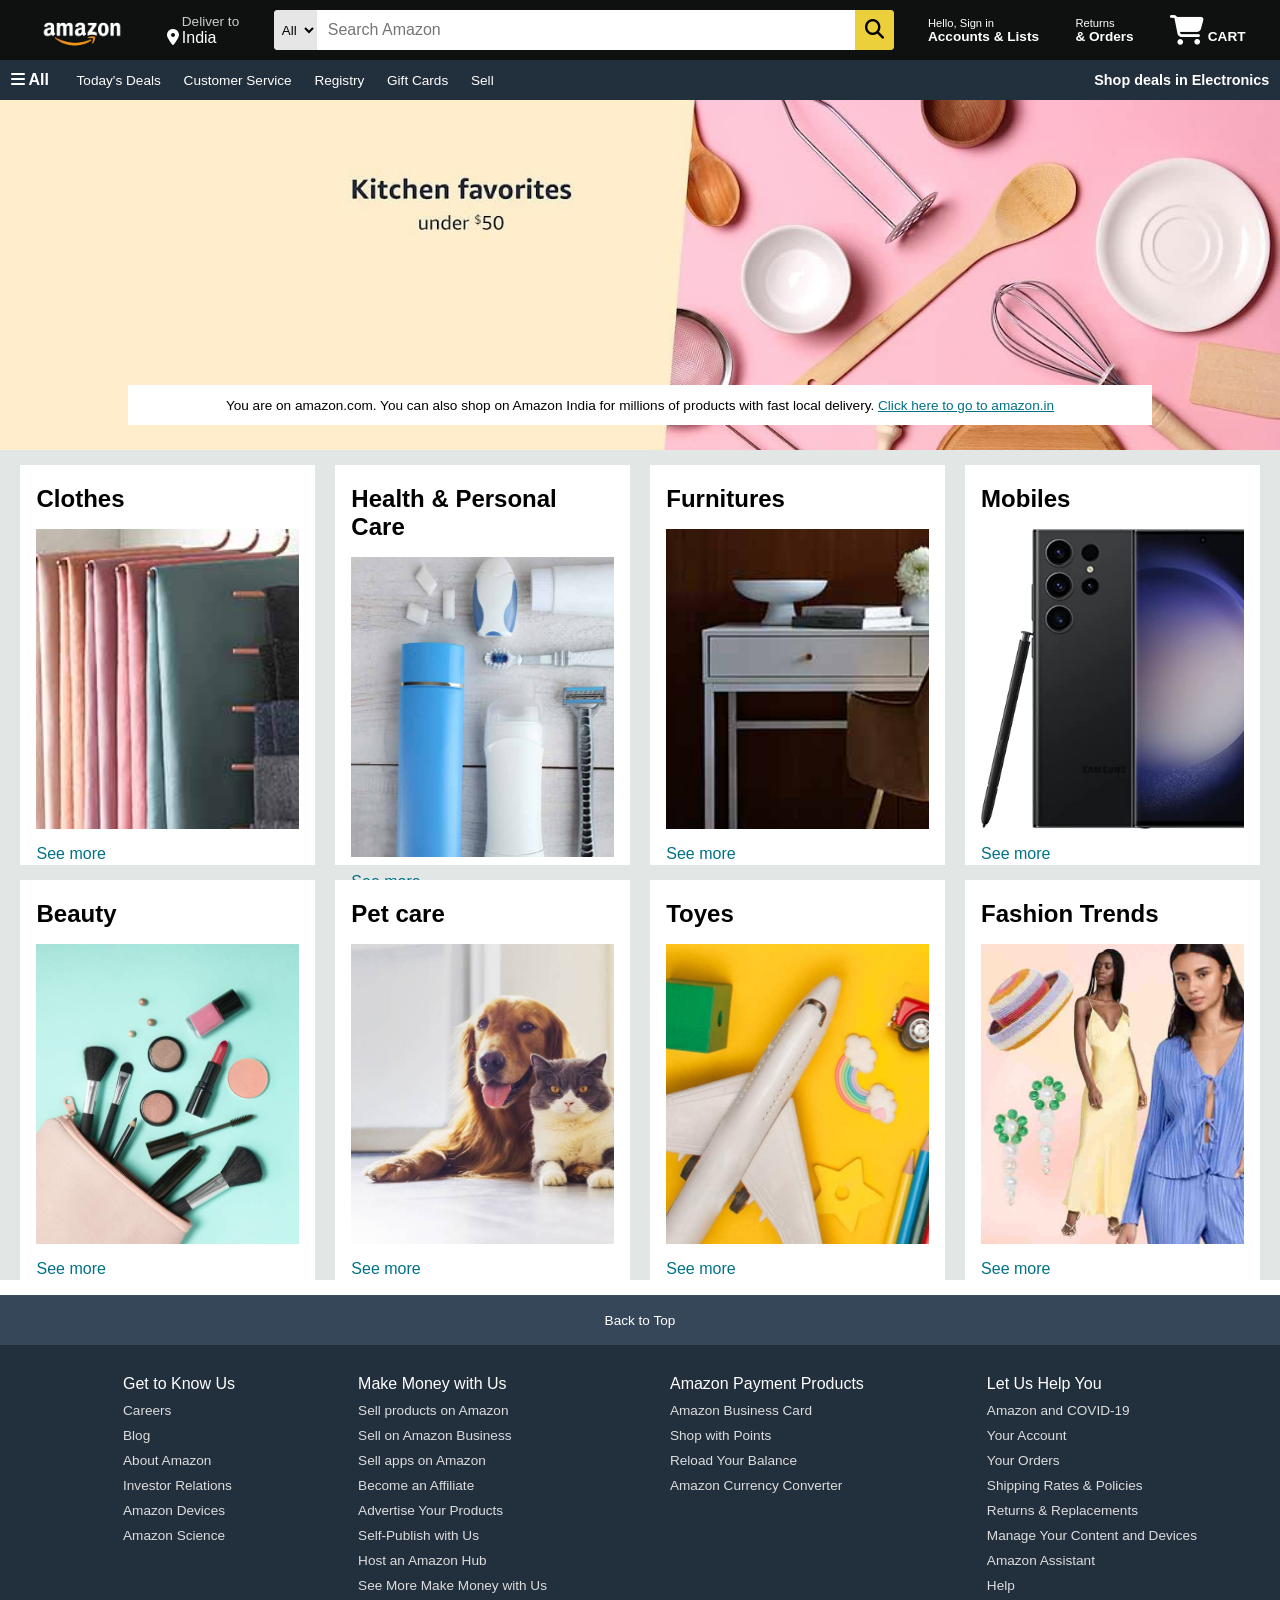
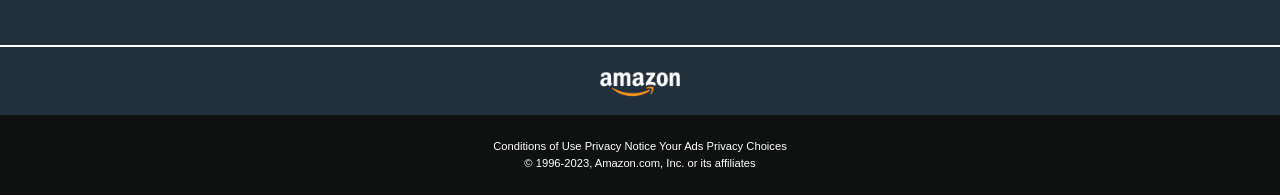
<file: Amazon-Clone/index.html>
<!DOCTYPE html>
<html lang="en">
<head>
    <meta charset="UTF-8">
    <meta name="viewport" content="width=device-width, initial-scale=1.0">
    <title>Amazone Clone</title>
    <link rel="stylesheet" href="https://cdnjs.cloudflare.com/ajax/libs/font-awesome/6.4.2/css/all.min.css" integrity="sha512-z3gLpd7yknf1YoNbCzqRKc4qyor8gaKU1qmn+CShxbuBusANI9QpRohGBreCFkKxLhei6S9CQXFEbbKuqLg0DA==" crossorigin="anonymous" referrerpolicy="no-referrer" />
    <link rel="stylesheet" href="style.css">
</head>
<body>
    <header>
        <!-- Navbar -->
        <div class="navbar">

            <!-- Amazon Logo -->
            <div class="nav-logo border">
                <div class="logo"></div>
            </div>

            <!-- Address box -->
            <div class="nav-address border">
                <p class="add-first">Deliver to</p>
                <div class="add-icon">
                    <i class="fa-solid fa-location-dot"></i>
                    <p class="add-sec">India</p>
                </div>
            </div>

            <!-- Search Box -->
            <div class="nav-search">
                <select class="search-select">
                    <option value="">All</option>
                </select>
                <input type="text" placeholder="  Search Amazon" class="search-input">
                <div class="search-icon">
                    <i class="fa-solid fa-magnifying-glass"></i>
                </div>
            </div>

            <!-- language selection
            <div class="nav-language-select border">
                <div>
                    <i class="fa-solid fa-language"></i>
                </div>
                <div>
                    <p>EN</p>
                </div>
                <div>
                    <select name="" id="" class="lang-select">
                        <option value=""></option>
                    </select>
                </div>
            </div> -->

        <!-- Sign in box -->
            <div class="nav-signin border">
                <p class="nav-one">Hello, Sign in</p>
                <p class="nav-two">Accounts & Lists</p>
            </div>

        <!--Returns box  -->
            <div class="nav-signin border">
                <p class="nav-one">Returns</p>
                <p class="nav-two">& Orders</p>
            </div>

        <!-- Cart box-->
        <div class="cart border">
            <i class="fa-solid fa-cart-shopping"></i>
            CART
        </div>
        </div>

        <!-- Panel -->
        <div class="panel">
            <div class="panell-all border">
                <i class="fa-solid fa-bars"></i>
                All
            </div>
            <div class="panel-ops">
                <p class="border">Today's Deals</p>
                <p class="border">Customer Service</p>
                <p class="border">Registry</p>
                <p class="border">Gift Cards</p>
                <p class="border">Sell</p>
            </div>
            <div class="panel-deals border">
                Shop deals in Electronics 
            </div>
        </div>
    </header>

    <!-- Hero section -->
    <div class="hero-section">
        <div class="hero-msg">
            <p>You are on amazon.com. You can also shop on Amazon India for millions of products with fast local delivery.
                <a href="https://www.amazon.com">
                    Click here to go to amazon.in</p>
                </a> 
        </div>
    </div>

    <!-- Shop section -->
    <div class="shop-section">
        <div class="box1 box">
            <div class="box-content">
                <h2>Clothes</h2>
                <div class="box-img1"></div>
                <p>See more</p>
            </div>
        </div>
        <div class="box2 box">
            <div class="box-content">
                <h2>Health & Personal Care</h2>
                <div class="box-img2"></div>
                <p>See more</p>
            </div>
        </div>
        <div class="box3 box">
            <div class="box-content">
                <h2>Furnitures</h2>
                <div class="box-img3"></div>
                <p>See more</p>
            </div>
        </div>
        <div class="box4 box">
            <div class="box-content">
                <h2>Mobiles</h2>
                <div class="box-img4"></div>
                <p>See more</p>
            </div>
        </div>
        <div class="box1 box">
            <div class="box-content">
                <h2>Beauty</h2>
                <div class="box-img5"></div>
                <p>See more</p>
            </div>
        </div>
        <div class="box2 box">
            <div class="box-content">
                <h2>Pet care</h2>
                <div class="box-img6"></div>
                <p>See more</p>
            </div>
        </div>
        <div class="box3 box">
            <div class="box-content">
                <h2>Toyes</h2>
                <div class="box-img7"></div>
                <p>See more</p>
            </div>
        </div>
        <div class="box4 box">
            <div class="box-content">
                <h2>Fashion Trends</h2>
                <div class="box-img8"></div>
                <p>See more</p>
            </div>
        </div>
    </div>

    <!-- Footer -->
    <footer>
        <div class="foot-panal1">
            Back to Top
        </div>
        <div class="foot-panel2">
            <ul>
                <p>Get to Know Us</p>
                <a>Careers</a>
                <a>Blog</a>
                <a>About Amazon</a>
                <a>Investor Relations</a>
                <a>Amazon Devices</a>
                <a>Amazon Science</a> 
            </ul>

            <ul>
                <p>Make Money with Us</p>
                <a>Sell products on Amazon</a>
                <a>Sell on Amazon Business</a>
                <a>Sell apps on Amazon</a>
                <a>Become an Affiliate</a>
                <a>Advertise Your Products</a>
                <a>Self-Publish with Us</a>
                <a>Host an Amazon Hub</a>
                <a>See More Make Money with Us </a>
            </ul>

            <ul>
                <p>Amazon Payment Products</p>
                <a>Amazon Business Card</a>
                <a>Shop with Points</a>
                <a>Reload Your Balance</a>
                <a>Amazon Currency Converter</a>
            </ul>

            <ul>
                <p>Let Us Help You</p>
                <a>Amazon and COVID-19</a>
                <a>Your Account</a>
                <a>Your Orders</a>
                <a>Shipping Rates & Policies</a>
                <a>Returns & Replacements</a>
                <a>Manage Your Content and Devices</a> 
                <a >Amazon Assistant</a>
                <a>Help</a>
            </ul> 
        </div>

        <div class="foot-panel3">
            <div class="logo2"></div>
        </div>

        <div class="foot-panel4">
            <div class="pages">
                <a>Conditions of Use</a>
                <a>Privacy Notice</a>
                <a>Your Ads Privacy Choices</a>
            </div>

            <div class="copyright">
                © 1996-2023, Amazon.com, Inc. or its affiliates
            </div>
        </div>
    </footer>
</body>
</html>
</file>
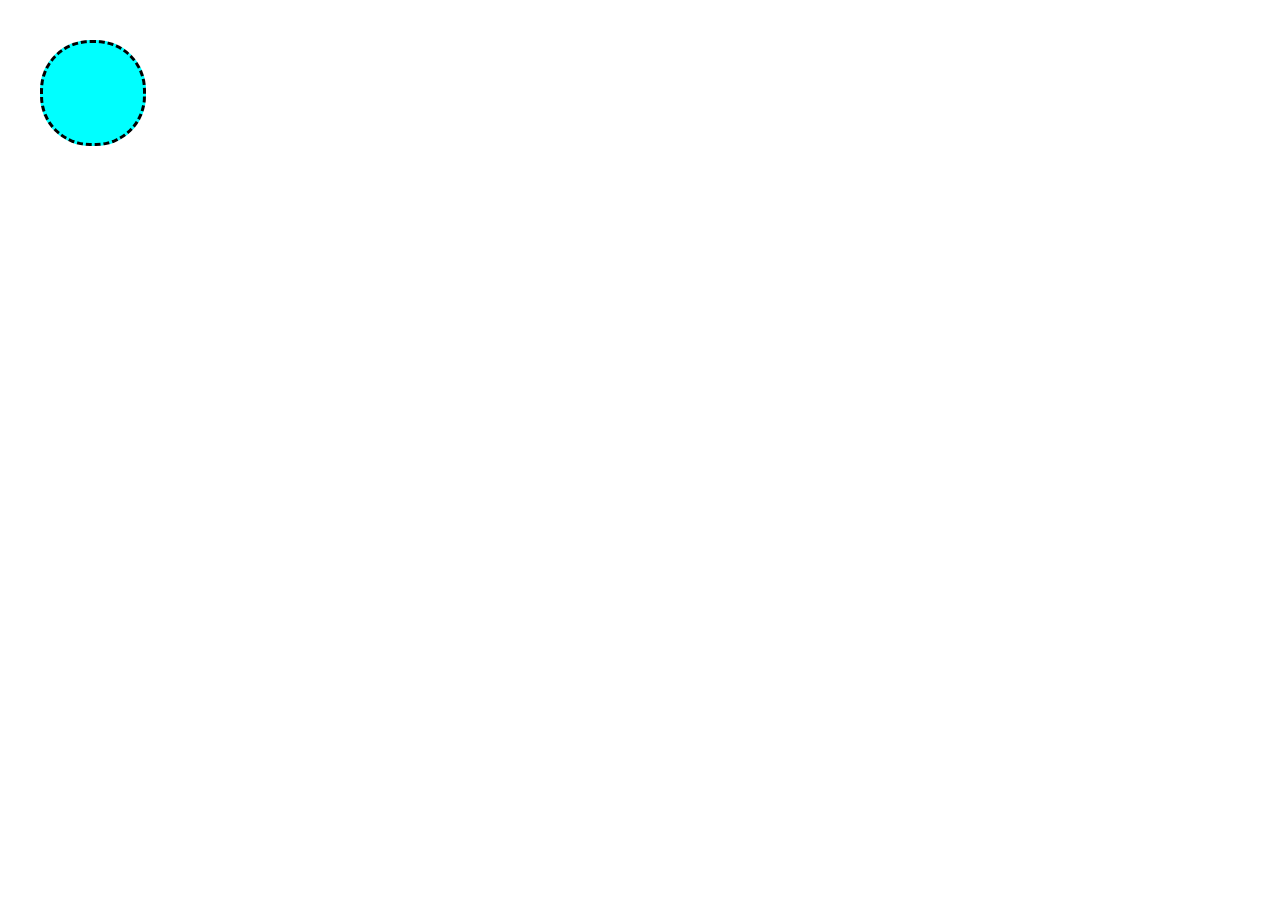
<file: Animation/index.html>
<!DOCTYPE html>
<html lang="en">
<head>
    <meta charset="UTF-8">
    <meta name="viewport" content="width=device-width, initial-scale=1.0">
    <title>Document</title>
    <link rel="stylesheet" href="style.css">
</head>
<body>
    
    <div></div>


</body>
</html>
</file>
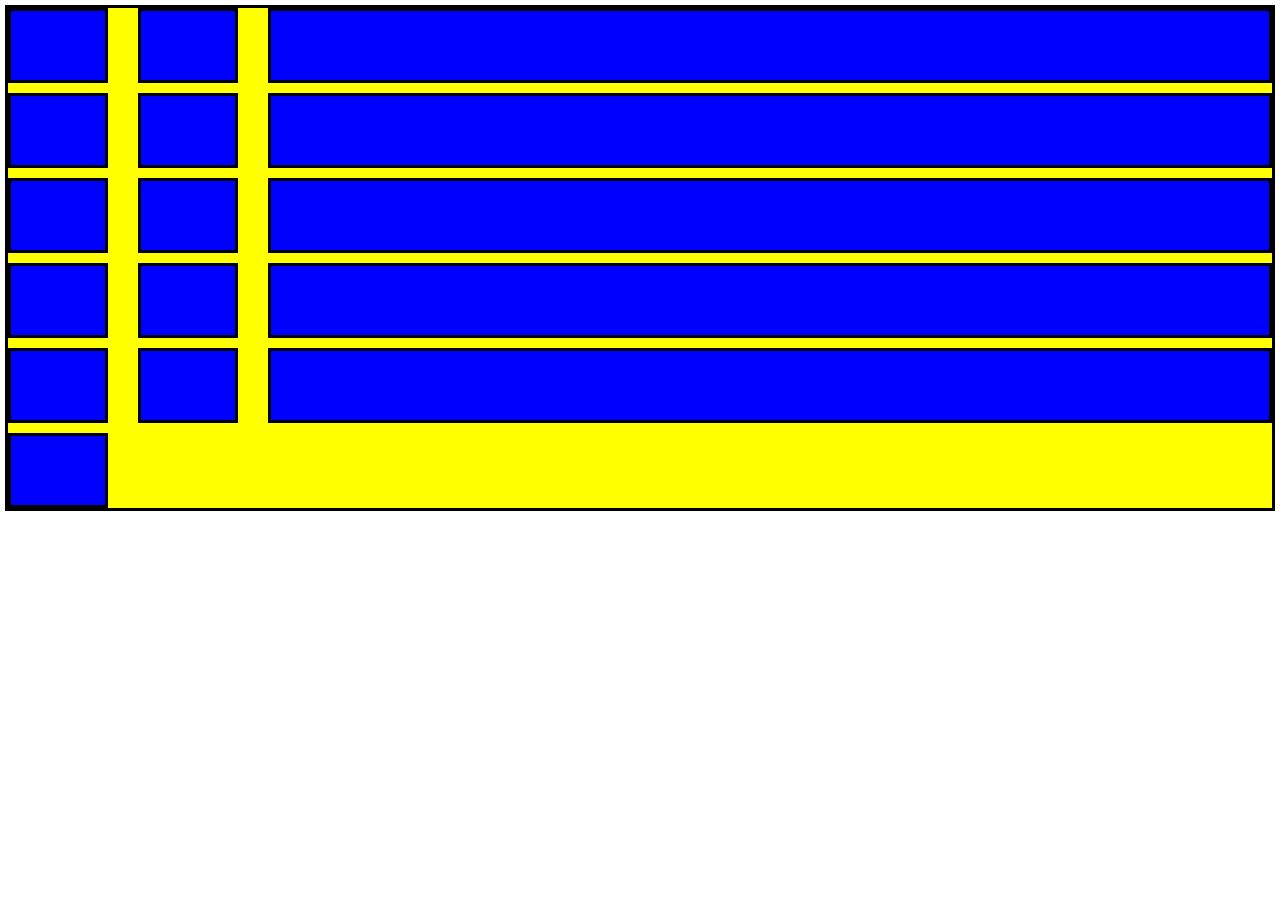
<file: Grid/index.html>
<!DOCTYPE html>
<html lang="en">
<head>
    <meta charset="UTF-8">
    <meta name="viewport" content="width=device-width, initial-scale=1.0">
    <title>Document</title>
    <link rel="stylesheet" href="style.css">
</head>
<body>
    
    <div class="myGrid">
        <div class="gridItems"></div>
        <div class="gridItems"></div>
        <div class="gridItems"></div>
        <div class="gridItems"></div>
        <div class="gridItems"></div>
        <div class="gridItems"></div>
        <div class="gridItems"></div>
        <div class="gridItems"></div>
        <div class="gridItems"></div>
        <div class="gridItems"></div>
        <div class="gridItems"></div>
        <div class="gridItems"></div>
        <div class="gridItems"></div>
        <div class="gridItems"></div>
        <div class="gridItems"></div>
        <div class="gridItems"></div>
    </div>

</body>
</html>
</file>
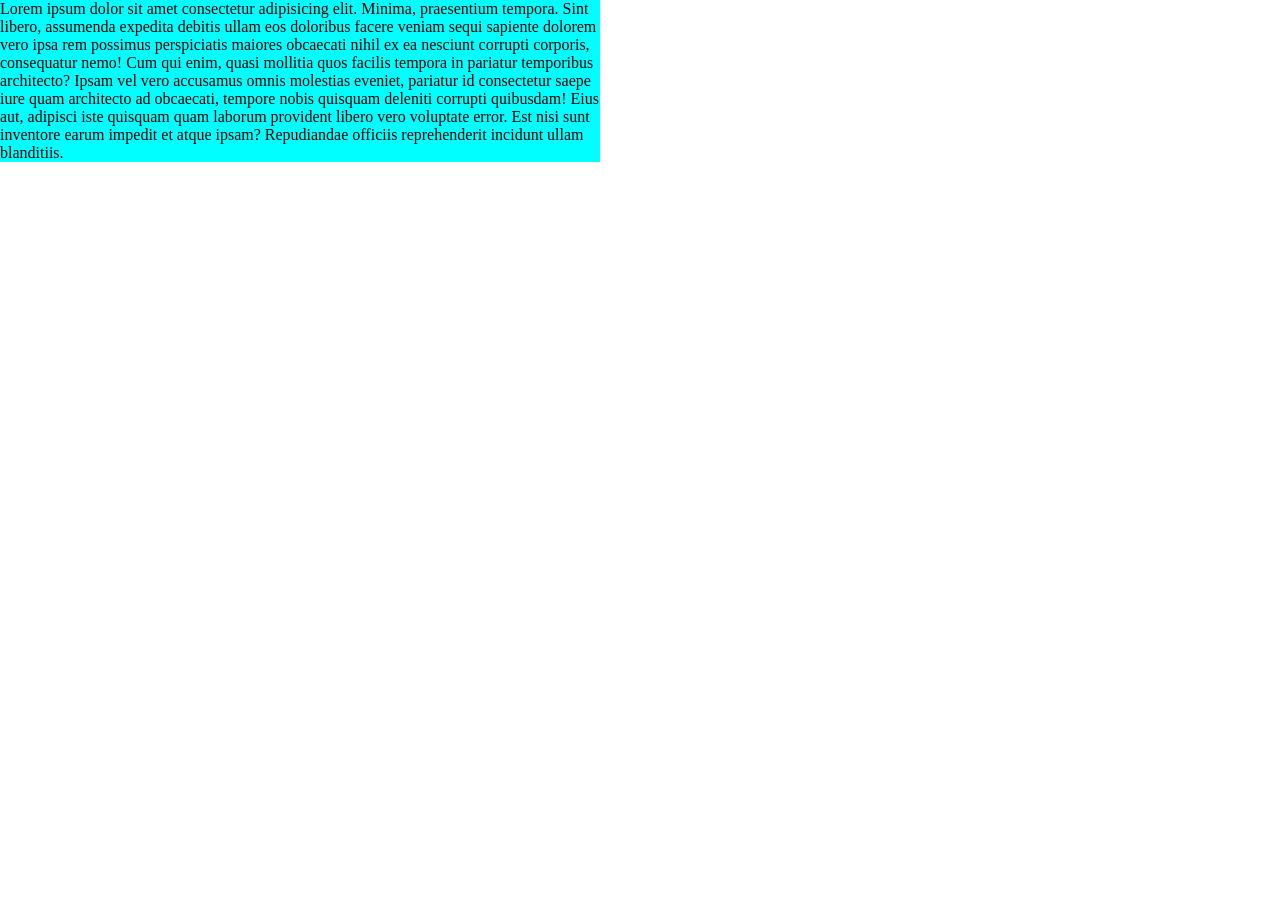
<file: min-height/index.html>
<!DOCTYPE html>
<html lang="en">
<head>
    <meta charset="UTF-8">
    <meta name="viewport" content="width=device-width, initial-scale=1.0">
    <title>Document</title>
    <link rel="stylesheet" href="style.css">
</head>
<body>
    <div>
       Lorem ipsum dolor sit amet consectetur adipisicing elit. Minima, praesentium tempora. Sint libero, assumenda expedita debitis ullam eos doloribus facere veniam sequi sapiente dolorem vero ipsa rem possimus perspiciatis maiores obcaecati nihil ex ea nesciunt corrupti corporis, consequatur nemo! Cum qui enim, quasi mollitia quos facilis tempora in pariatur temporibus architecto? Ipsam vel vero accusamus omnis molestias eveniet, pariatur id consectetur saepe iure quam architecto ad obcaecati, tempore nobis quisquam deleniti corrupti quibusdam! Eius aut, adipisci iste quisquam quam laborum provident libero vero voluptate error. Est nisi sunt inventore earum impedit et atque ipsam? Repudiandae officiis reprehenderit incidunt ullam blanditiis.
    </div>
</body>
</html>
</file>
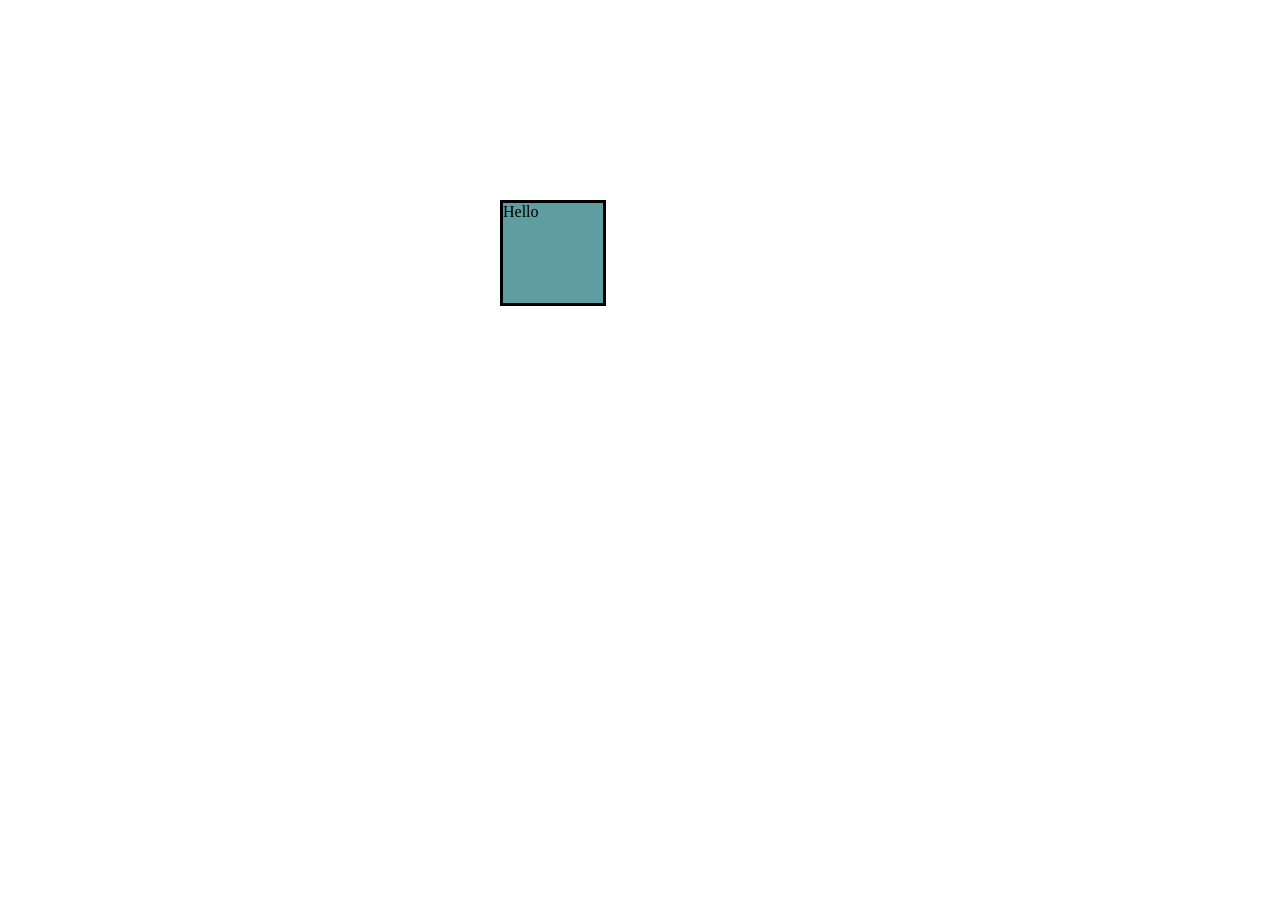
<file: Transform/index.html>
<!DOCTYPE html>
<html lang="en">
<head>
    <meta charset="UTF-8">
    <meta name="viewport" content="width=device-width, initial-scale=1.0">
    <title>Document</title>
    <link rel="stylesheet" href="style.css">
</head>
<body>
    <div class="div">
        Hello
    </div>
</body>
</html>
</file>
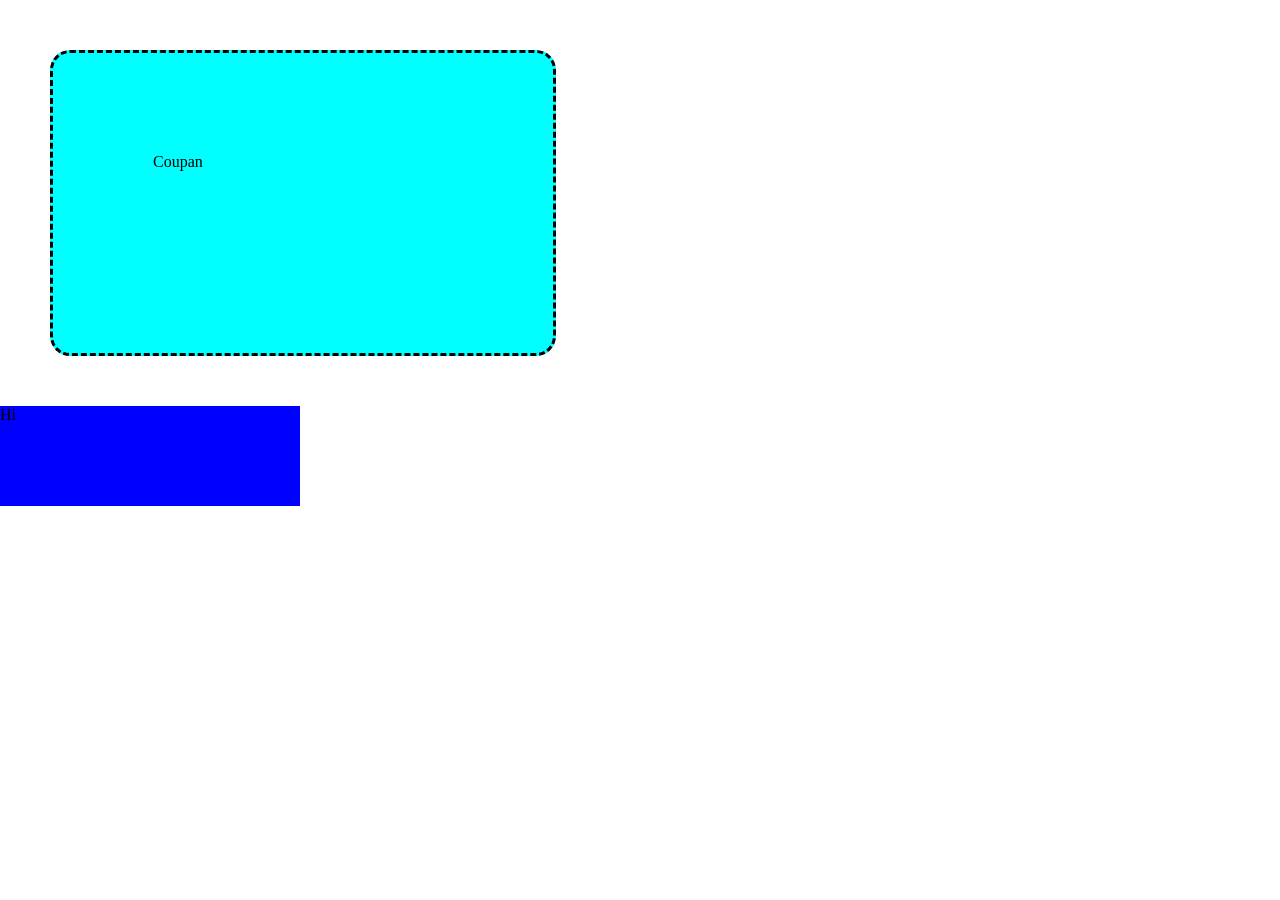
<file: Transition/index.html>
<!DOCTYPE html>
<html lang="en">
<head>
    <meta charset="UTF-8">
    <meta name="viewport" content="width=device-width, initial-scale=1.0">
    <title>Document</title>
    <link rel="stylesheet" href="style.css">
</head>
<body>
    <div>Coupan</div>
    <p>Hi</p>
</body>
</html>
</file>
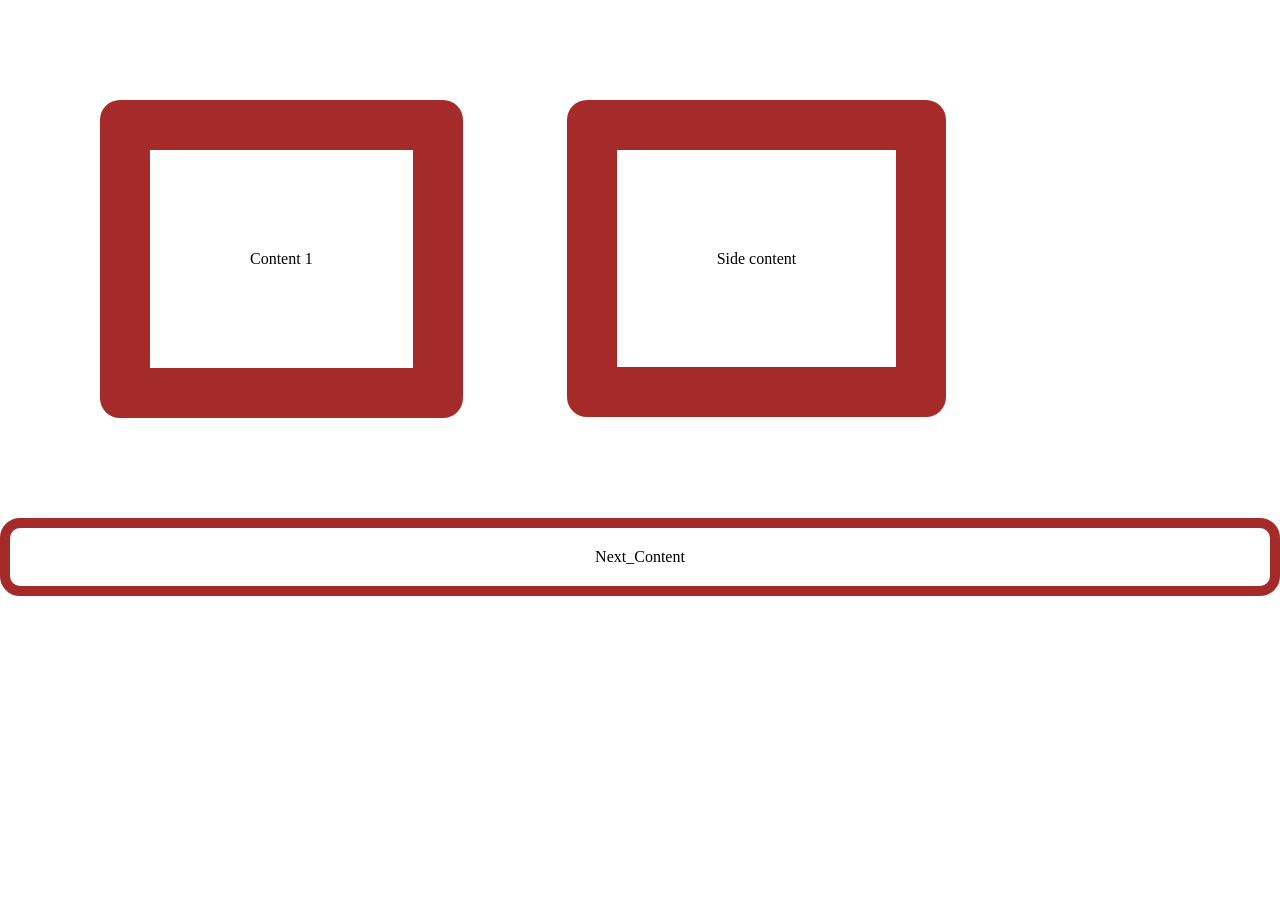
<file: Box model/Box_Model.html>
<!DOCTYPE html>
<html lang="en">
<head>
    <meta charset="UTF-8">
    <meta name="viewport" content="width=device-width, initial-scale=1.0">
    <title>Document</title>
    <link rel="stylesheet" href="style.css">
</head>
<body>

    <div class="content1">
        Content 1
    </div>

    <span>Side content</span>

    <div class="content2">
        Next_Content
    </div>

</body>
</html>
</file>
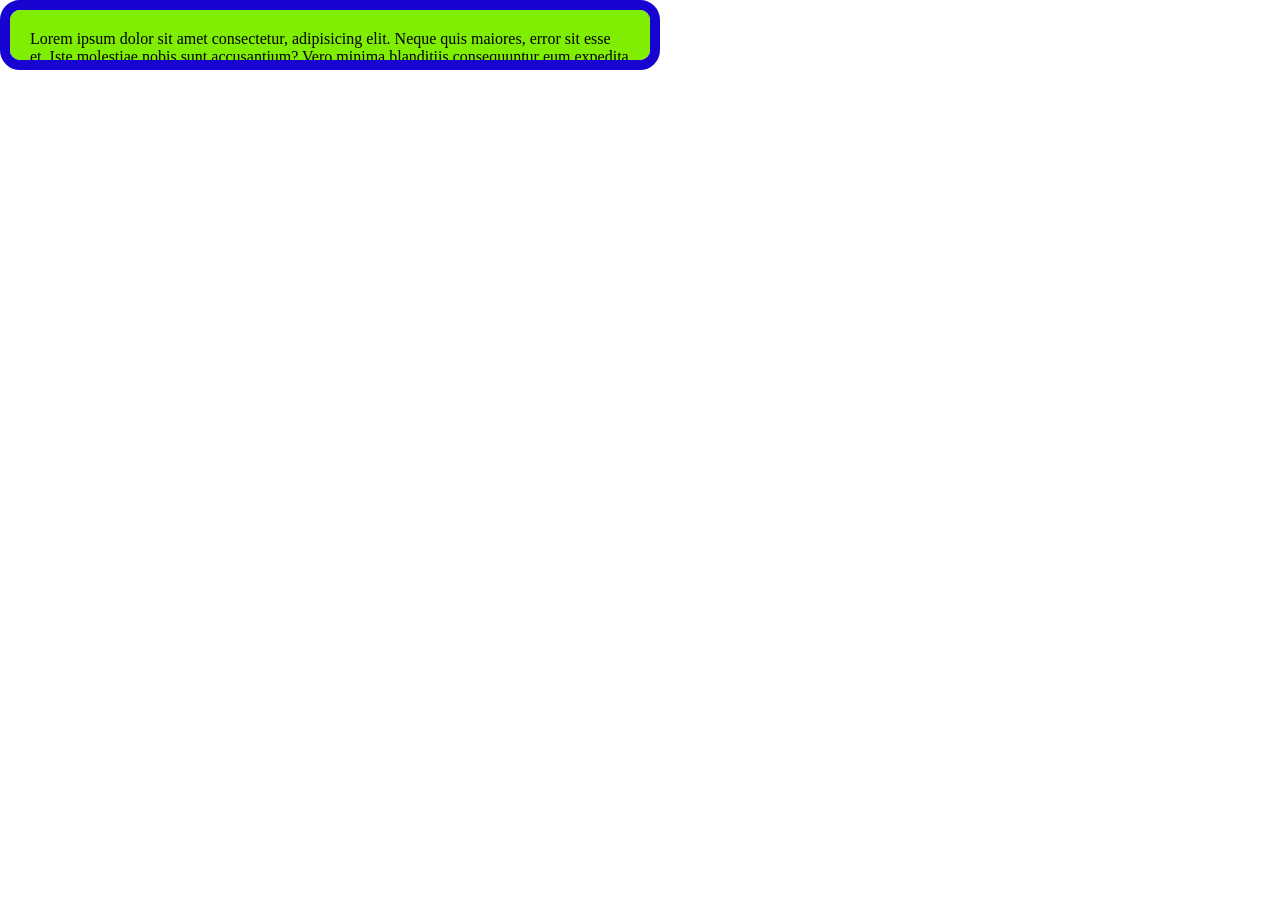
<file: Box model/content_area.html>
<!DOCTYPE html>
<html lang="en">
<head>
    <meta charset="UTF-8">
    <meta name="viewport" content="width=device-width, initial-scale=1.0">
    <title>Document</title>
    <link rel="stylesheet" href="style2.css">
</head>
<body>

    <!-- <div class="first">
        <img src="./img.jpg" alt="image" width="500">
    </div> -->

    <div class="next">
        Lorem ipsum dolor sit amet consectetur, adipisicing elit. Neque quis maiores, error sit esse et. Iste molestiae nobis sunt accusantium? Vero minima blanditiis consequuntur eum expedita assumenda fuga vel optio!
    </div>


    <!-- <span>haha span</span> -->

</body>
</html>
</file>
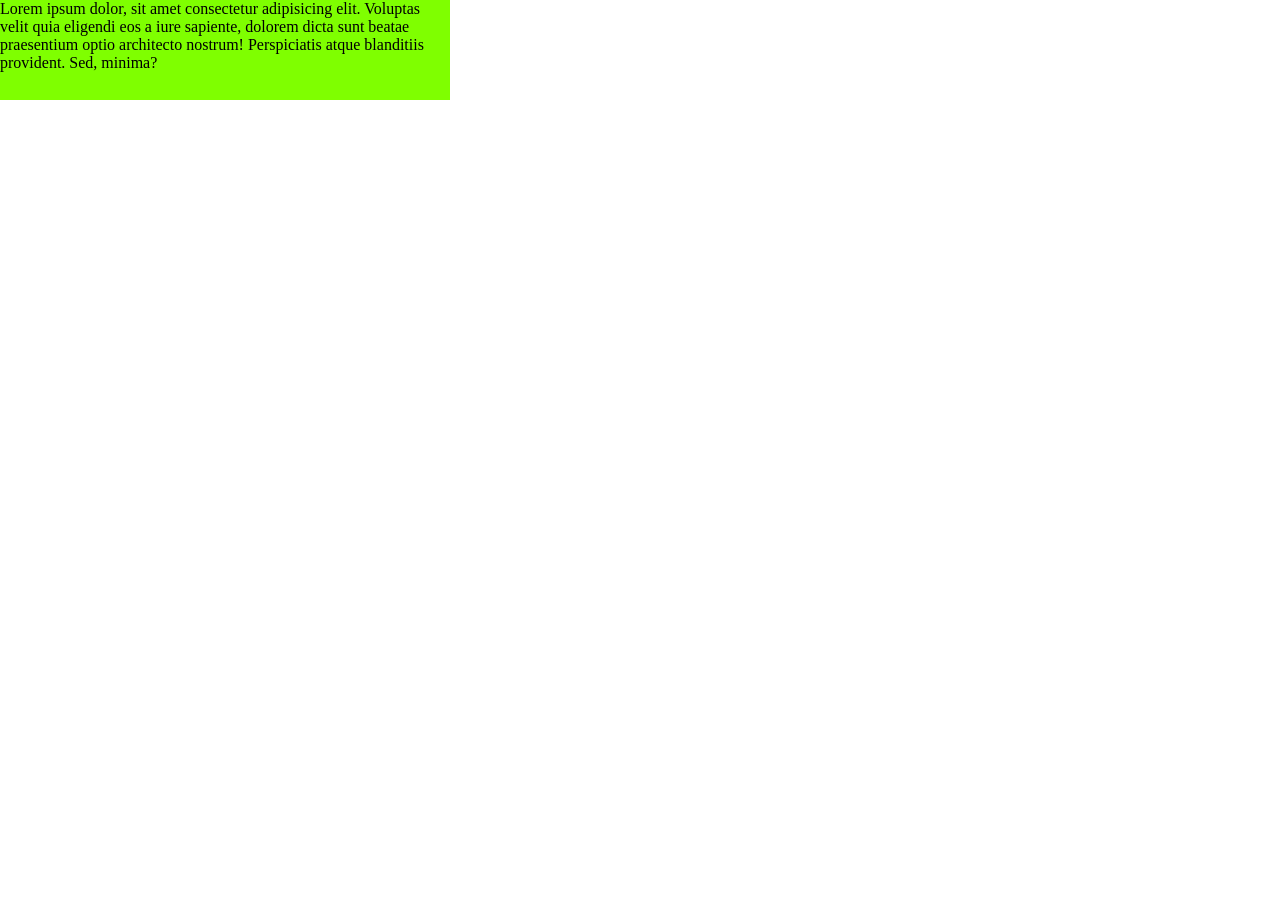
<file: Box model/max-width.html>
<!DOCTYPE html>
<html lang="en">
<head>
    <meta charset="UTF-8">
    <meta name="viewport" content="width=device-width, initial-scale=1.0">
    <title>Document</title>
    <link rel="stylesheet" href="style_max_width.css">
</head>
<body>

    <div>
        Lorem ipsum dolor, sit amet consectetur adipisicing elit. Voluptas velit quia eligendi eos a iure sapiente, dolorem dicta sunt beatae praesentium optio architecto nostrum! Perspiciatis atque blanditiis provident. Sed, minima?
    </div>

</body>
</html>
</file>
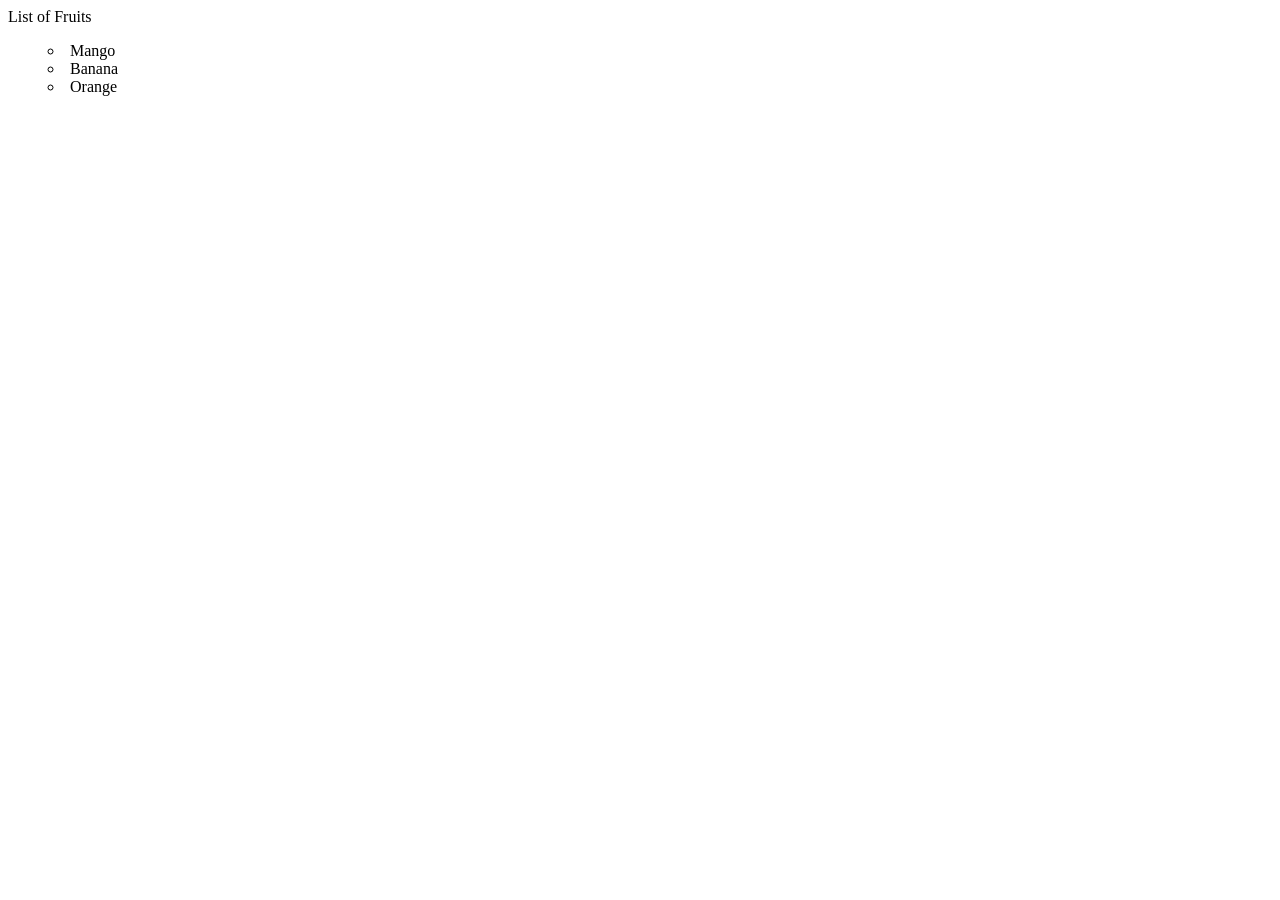
<file: List styling/list_style.html>
<!DOCTYPE html>
<html lang="en">
<head>
    <meta charset="UTF-8">
    <meta name="viewport" content="width=device-width, initial-scale=1.0">
    <title>Document</title>
    <style>
        ul
        {
            list-style-type: circle;
            list-style-position: inside;
            list-style-image: url();
        }
    </style>
</head>
<body>
    <div>
        List of Fruits
        <ul>
            <li>Mango</li>
            <li>Banana</li>
            <li>Orange</li>
        </ul>
    </div>
</body>
</html>
</file>
<file: Amazon-Clone/style.css>
*
{
    margin: 0;
    font-family: Arial, Helvetica, sans-serif;
    box-sizing: border-box;
}

.navbar
{
    height: 60px;
    background-color: #0f1111;
    color: white;
    display: flex;
    flex-direction: row;
    align-items: center;
    justify-content: space-evenly;
}

.nav-logo
{
    height: 50px;
    width: 100px;
}


.logo
{
    width: 100%;
    height: 50px;
    background-image: url("./amazon_logo.png");
    background-size: cover;
}

.border
{
    border: 2px solid transparent;
}

.border:hover
{
    border: 1.5px solid white;
}


/* Address box */

.add-first
{
    color: #cccccc;
    font-size: 0.85rem;
    margin-left: 15px;
}


.add-sec
{
    font-size: 1rem;
    margin-left: 3px;
}

.add-icon
{
    display: flex;
}


/* Search bar */
.nav-search
{
    display: flex;
    flex-direction: row;
    width: 620px;
    height: 40px;
    background-color: bisque;
    border-radius: 4px;
    justify-content: space-evenly;
}

.nav-search :hover
{
    border: 2px solid orange;
}

.search-select
{
    background-color: #E6E6E6;
    width: 50px;
    text-align: center;
    border-top-left-radius: 4px;
    border-bottom-left-radius: 4px ;
    border: none;
}

.search-input
{
    width: 100%;
    font-size: 1rem;
    border-radius: 0px;
    border: none;
}

.search-icon
{
    width: 45px;
    display: flex;
    justify-content: center;
    align-items: center;
    font-size: 1.2rem;
    background-color: rgba(229, 200, 12, 0.741);
    color: black;
    border-top-right-radius: 4px;
    border-bottom-right-radius: 4px;
}


/* language selection */

.nav-language-select
{
    display: flex;
    flex-direction: row;
    justify-content: space-evenly;
}

.language-select
{
    border: none;
}

/* Sign in box */

.nav-one
{
    font-size: 0.7rem;
}


.nav-two
{
    font-size: 0.85rem;
    font-weight: 700;
}


.cart i
{
    font-size: 30px;
}

.cart
{
    font-size: 0.85rem;
    font-weight: 700;
}



/* Panel */

.panel
{
    height: 40px;
    background-color: #222f3d;
    display: flex;
    flex-direction: row;
    color: white;
    align-items: center;
    justify-content: space-evenly;
}

.panell-all
{
    font-weight: 600;
}


.panel-ops
{
    width: 80%;
    font-size: 0.85rem;
}


.panel-ops p
{
    display: inline;
    margin-left: 15px;
}

.panel-deals
{
    font-size: 0.9rem;
    font-weight: 700;
}


/* Hero section */

.hero-section
{
    background-image: url("./hero_image.jpg");
    background-size: cover;
    height: 350px;
    display: flex;
    justify-content: center;
    align-items: flex-end;
}

.hero-msg
{
    background-color: white;
    color: black;
    height: 40px;
    display: flex;
    flex-direction: row;
    align-items: center;
    justify-content: center;
    font-size: 0.85rem;
    width: 80%;
    margin-bottom: 25px;
}

.hero-msg a
{
    color: #007185;
}


/* Shop section */
.shop-section
{
    display: flex;
    flex-direction: row;
    justify-content: space-evenly;
    background-color: #e2e7e6;
    flex-wrap: wrap;
}



.box
{
    /* border: 2px solid black; */
    height: 400px;
    width: 23%;
    background-color: white;
    padding: 20px 0px 15px;
    margin-top: 15px;
}


.box-img1
{
    background-image: url(./box1_image.jpg);
    height: 300px;
    background-size: cover;
    margin-bottom: 1rem;
    margin-top: 1rem;
}


.box-content
{
    margin-left: 1rem;
    margin-right: 1rem;
}


.box-content p
{
    color: #007185;
}

.box-img2
{
    background-image: url("./box2_image.jpg");
    height: 300px;
    background-size: cover;
    margin-bottom: 1rem;
    margin-top: 1rem;
}

.box-img3
{
    background-image: url("./box3_image.jpg");
    height: 300px;
    background-size: cover;
    margin-bottom: 1rem;
    margin-top: 1rem;
}

.box-img4
{
    background-image: url("./box4_image.jpg");
    height: 300px;
    background-size: cover;
    margin-bottom: 1rem;
    margin-top: 1rem;
}

.box-img5
{
    background-image: url("./box5_image.jpg");
    height: 300px;
    background-size: cover;
    margin-bottom: 1rem;
    margin-top: 1rem;
}

.box-img6
{
    background-image: url("./box6_image.jpg");
    height: 300px;
    background-size: cover;
    margin-bottom: 1rem;
    margin-top: 1rem;
}

.box-img7
{
    background-image: url("./box7_image.jpg");
    height: 300px;
    background-size: cover;
    margin-bottom: 1rem;
    margin-top: 1rem;
}

.box-img8
{
    background-image: url("./box8_image.jpg");
    height: 300px;
    background-size: cover;
    margin-bottom: 1rem;
    margin-top: 1rem;
}


/* Footer */

footer
{
    margin-top: 15px;
}


.foot-panal1
{
    background-color: #37475a;
    color: white;
    height: 50px;
    display: flex;
    justify-content: center;
    align-items: center;
    font-size: 0.85rem;
}

.foot-panel2
{
    background-color: #222f3d;
    color: white;
    height: 300px;
    display: flex;
    flex-direction: row;
    justify-content: space-evenly;
}

ul a
{
    display: block;
    font-size: 0.85rem;
    margin-top: 10px;
    color: #dddddd;
}

ul
{
    margin-top: 30px;
}

.foot-panel3
{
    background-color: #222f3d;
    color: white;
    border-top: 2px solid white;
    height: 70px;
    display: flex;
    flex-direction: row;
    justify-content: center;
    align-items: center;
}

.logo2
{
    width: 100px;
    height: 50px;
    background-image: url("./amazon_logo.png");
    background-size: cover;
}


/* Footpanel 4 */

.foot-panel4
{
    background-color: #0f1111;
    color: white;
    height: 80px;
    font-size: 0.7rem;
    text-align: center;
}

.pages
{
    padding-top: 25px;
}

.copyright
{

    padding-top: 5px;
}
</file>
<file: Animation/style.css>
*
{
    margin: 0;
    padding: 0;
}


@keyframes myBox 
{
    from
    {
        /* height: 100px;
        width: 300px; */
        background-color: cyan;
        transform: rotate(0deg);
    }   
    to
    {
        /* height: 500px;
        width: 800px; */
        background-color: red;
        transform: rotate(18000000000deg);
    } 
}

div
{
    /* setting content area */
    height: 100px;
    width: 100px;

    /* setting background color */
    background-color: cyan;

    /* setting border */
    border-width: 3px;
    border-style: dashed;
    border-color: black;

    /* setting border radius */
    border-radius: 50px;

    /* setting margin */
    margin: 40px;

    /* applying animations */
    animation-name: myBox;
    animation-duration: 3s;
    animation-timing-function: ease-in-out;
    animation-delay: 0s;
    animation-iteration-count:infinite;
    animation-direction: normal;
    /* animation-direction:alternate; */


}
</file>
<file: Grid/style.css>
*
{
    margin: 0;
    padding: 0;
}


.myGrid
{

    /* initializing grid */
    display: grid;
    
    /* setting background color for the grid */
    background-color: yellow;
    
    /* setting border */
    border-width: 3px;
    border-style: solid;
    border-color: black;

    /* setting margin */
    margin: 5px;

    /* Specifying content area for the grid */
    /* min-height: 500px; */
    height: 500px;
    /* max-height: 500px; */


    /* applying grid parent properties */
    grid-row-gap: 10px;

    grid-template-columns: 100px 100px auto;
    /* grid-template-rows: 100px 100px auto; */

    grid-column-gap: 30px;

    /* justify-content: center; */
    /* align-content: center; */

    /* Should not be used */
    /* align-items: center; */



}

.gridItems
{

    /* setting border */
    border-width: 3px;
    border-style: solid;
    border-color: black;

    /* setting padding for grid items : makes it strech by increasing space as well as height of each item*/
    padding: 10px;

    /* setting height for each item: makes it strech the spaces between boxes  */ 
    /* height: 3px; */
    
    /* setting background color  */
    background-color: blue;


    /* applying grid item properties */
    /* grid-column: 1 span 3; */

}
</file>
<file: min-height/style.css>
*
{
    margin: 0;
    padding: 0;
}

div
{
    /* setting background color */
    background-color: aqua;

    /* setting height , min height , max-height */
    /* height: 200px;
    min-height: 150px;
    max-height: 300px; */

    /* setting min width and maz width */
    width: 600px;
    min-width: 500px;
    max-width: 700px;
}
</file>
<file: Transform/style.css>
*
{
    margin: 0;
    padding: 0;
}

.div
{
    /* setting background color */
    background-color: cadetblue;

    /* setting border */
    border: 3px solid black;

    /* setting content area */
    height: 100px;
    width: 100px;

    /* setting margin */
    margin-left: 500px;
    margin-top: 200px;

    /* setting transform property */
    /* transform: translate(200px,200px); */
    /* transform: rotate(90deg); */
    /* transform: scale(2); */
}
</file>
<file: Transition/style.css>
*
{
    margin: 0;
    padding: 0;
}

div
{
    display: inline-block;
    /* setting content area */
    height: 100px;
    width: 300px;

    /* setting background color */
    background-color: cyan;

    /* setting border */
    border-width: 3px;
    border-style: dashed;
    border-color: black;

    /* setting border radius */
    border-radius: 20px;

    /* setting margin */
    margin: 50px;

    /* applying transition */
    transition-delay: 0;
    transition-duration: 3s;
    transition-property: width;
    /* transition-property: transform; */
    transition-timing-function: ease-in-out;

    /* text-align: center; */
    padding: 100px;
}

div:hover
{
    width: 700px;
    /* transform: rotate(180deg); */
}

p
{
    height: 100px;
    width: 300px;
    background-color: blue;
}
</file>
<file: Box model/style.css>
*
{
    margin: 0;
    padding: 0;
}

.content1
{   
    /* setting border */
    border-width: 50px;
    border-style: solid;
    border-color: brown;

    /* setting border radius */
    border-radius: 20px;

    /* Setting div element to inline */
    display: inline-block;


    /* Setting margin for all sides :  */
    margin: 100px;

    /* Setting margin for different sides */
    /* margin-left: 10px;
    margin-top: 30px;
    margin-right: 60px;
    margin-bottom: 100px; */


    /* setting padding for all sides: - Perfect / Common padding way */
    padding: 100px;

    /* setting padding for different sides */
    /* padding-left: 10px;
    padding-top: 30px;
    padding-right: 60px;
    padding-bottom: 100px; */

}


span
{
    /* setting border */
    border-width: 50px;
    border-style: solid;
    border-color: brown;

    /* setting border radius */
    border-radius: 20px;

    /* setting padding */
    padding: 100px;

}


.content2
{
    /* setting border */
    border-width: 10px;
    border-style: solid;
    border-color: brown;

    /* setting border radius */
    border-radius: 20px;

    /* Others */
    text-align: center;
    padding: 20px;

}
</file>
<file: Box model/style2.css>
*
{
    margin: 0;
    padding: 0;
}


.first
{   

    /* setting border */
    border-width: 10px;
    border-style: solid;
    border-color: brown;

    /* setting border radius */
    border-radius: 10px;

    /* setting padding */
    padding: 100px;
    
    /* setting margin to position the element in the center */
    margin: 10px;

    /* Specifying the content area for the element */
    height: 100px;
    width: 100px;

    /* setting background */
    background-color: yellow;

    /* Handling overflow */
    overflow: scroll;
}






span
{
    background-color: rgb(121, 121, 165);
    height: 100px;
}


.next
{
    /* setting content area to negative forcly  */
    height: 10px;
    width: 600px;
    background-color: rgb(128, 238, 3);

    /* setting border */
    border-width: 10px;
    border-style: solid;
    border-color: rgb(24, 4, 209);

    /* setting border radius */
    border-radius: 20px;

    /* setting padding */
    padding: 20px;

    /* handling overflow */
    overflow: scroll;
    
}
</file>
<file: Box model/style_max_width.css>
*
{
    margin: 0;
    padding: 0;
}

div
{
    height: 100px;
    /* width: 800px; */
    max-width: 450px;
    background-color: chartreuse;
    overflow: scroll;
}
</file>
